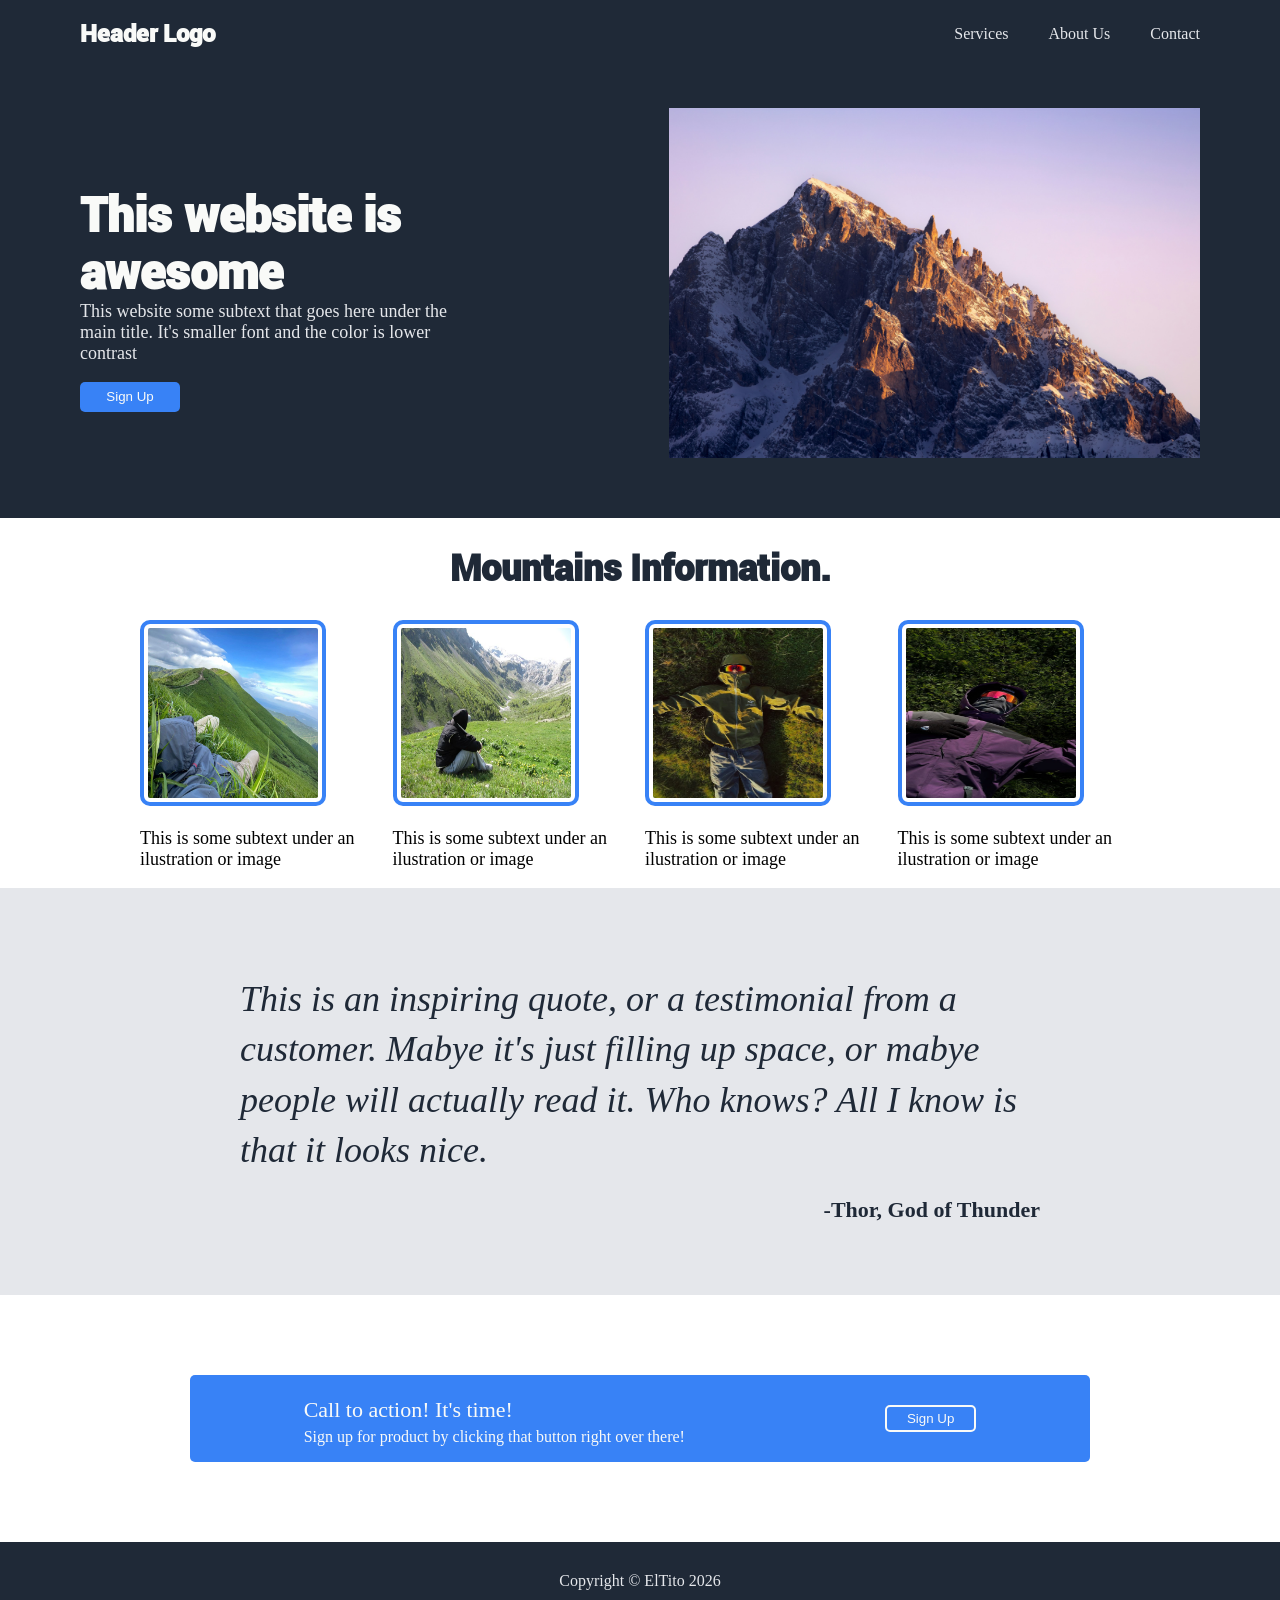
<file: index.html>
<!DOCTYPE html>
<html lang="en">
<head>
    <meta charset="UTF-8">
    <meta name="viewport" content="width=device-width, initial-scale=1.0">
    <link rel="stylesheet" href="./styles.css">
    <title>Landing Page</title>
    
</head>
<body>
    <div class="block_1">
        <header class="header">
            <div class="logo">Header Logo</div>
            <nav class="navbar">
                <div><a href="./pages/services.html">Services</a></div>
                <div><a href="./pages/about.html">About Us</a></div>
                <div><a href="./pages/contact.html">Contact</a></div>
            </nav>
        </header>
        <main>
            <div class="main-text">
                <div class="text">
                    <h1>This website is <br> awesome</h1>
                    <p>This website some subtext that goes here under the <br>
                    main title. It's smaller font and the color is lower <br>
                    contrast
                    </p>
                    <button class="sign-up">Sign Up</button>
                </div>
                <img src="./images/main-image.jpg" alt="Main-Image" height="350px">
            </div>
        </div>
        <section class="body-container">
            <div class="content-header">
                <h2>Mountains Information.</h2>
            </div>
                <div class="content-boxes">
                    <div class="content-box">
                        <img src="./images/image-1.jpg" alt="img 1" height="170px" width="170px">
                        <p>This is some subtext under an ilustration or image</p>
                    </div>
                    <div class="content-box">
                        <img src="./images/image-2.jpg" alt="img 2" height="170px" width="170px">
                        <p>This is some subtext under an ilustration or image</p>
                    </div>
                    <div class="content-box">
                        <img src="./images/image-3.jpg" alt="img 3" height="170px" width="170px">
                        <p>This is some subtext under an ilustration or image</p>
                    </div>
                    <div class="content-box">
                        <img src="./images/image-4.jpg" alt="img 4" height="170px" width="170px">
                        <p>This is some subtext under an ilustration or image</p>
                    </div>
                </div>
        </section>
        <section class="testimonial-section">
            <div class="testimonial-text">
                <p class="quote">This is an inspiring quote, or a testimonial from a 
                    customer. Mabye it's just filling up space, or mabye 
                    people will actually read it. Who knows? All I know 
                    is that it looks nice.</p>
                <p class="author">-Thor, God of Thunder</p>
            </div>
        </section>
        <section class="blue-block">
            <div class="final-block">
                <p class="txt1">Call to action! It's time!</p>
                <p class="txt2">Sign up for product by clicking that button right over there!</p>
            </div>
            <button class="sign-up-button">Sign Up</button>
        </section>
    </main>
    <footer class="footer-block">
        <div class="txt">
            <p>Copyright © ElTito 2026</p>
            </div>
    </footer>
</body>
</html>
</file>
<file: styles.css>
@font-face {
    font-family: 'Roboto';
    src: url('./fonts/Roboto-Black.ttf') format('truetype');
}

body {
    margin: 0;
}

.header {
    display: flex;
    flex-direction: row;
    justify-content: space-between;
    align-items: center;
    gap: 250px;
    margin-bottom: 60px;
}

.logo {
    font-family: "Roboto";
    color: #f9faf8;
    font-weight: 900;
    font-size: 24px;
}

.navbar {
    display: flex;
    gap: 40px;
}

a {
    text-decoration: none;
    color: #e5e7eb ;
}

.block_1 {
    background-color: #1f2937;
    padding: 20px 80px 60px;
    margin: 0 auto;      /* centra TODO */
}

.main-text {
    display: flex;
    align-items: center;
    justify-content: space-between;
}


.text {
    display: flex;
    flex-direction: column;
}

.text h1 {
    margin-bottom: 0px;
    font-size: 48px;
    font-family: "Roboto";
    color: #f9faf8;
}

.text p {
    margin-top: 0px;
    font-size: 18px;
    color: #e5e7eb;
}
.text button {
    margin-top: 0px;
}
.sign-up {
    height: 30px;
    width: 100px;
    border-style: none;
    border-radius: 5px;
    background-color: #3882f6;
    color: #f9faf8;
}

.sign-up:hover {
    background-color: #146af5;
}

.body_text {
    font-size: 36px;
    font-weight: 900;
    color: #1f2937;
    font-family: "Roboto";
    display: flex;
    justify-content: center;
}

.content-header {
    display: flex;
    justify-content: center;
}

.content-header h2 {
    font-size: 36px;
    color: #1f2937;
    font-family: "Roboto";
    font-weight: 900;
}

.content-boxes {
    display: flex;
    justify-content: center;
    align-items: center;
    gap: 10px;
}

.body-container {
    max-width: 1000px;
    margin: 0 auto;
    padding: 0 20px;
}

.content-boxes .content-box img{
    border:#3882f6 solid 4px;
    border-radius: 10px;
    padding: 4px;
}
.content-boxes .content-box p {
    font-size: 18px;
}

.testimonial-section {
    background-color: #e5e7eb;
    padding: 50px 50px;
}


.testimonial-section .testimonial-text h2 {
    display: flex;
}

.testimonial-text {
    max-width: 800px;
    margin: 0 auto;
}

.quote {
    font-size: 36px;
    font-style: italic;
    color: #1f2937;
    line-height: 1.4;
    margin-bottom: 20px;
}

.author {
    text-align: right;
    font-weight: bold;
    color: #1f2937;
    font-size: 22px;
}

.blue-block {
    max-width: 900px;
    margin: 0 auto;
    background-color: #3882f6;
    margin-top: 80px;
    margin-bottom: 80px;
    border-radius: 5px;
    border-style: none;
}

.final-block {
    color: #f9faf8;
}

.blue-block {
    display: flex;
    justify-content: center;
    align-items: center;
    gap: 200px;
}

.sign-up-button {
    background-color: #3882f6;
    color: #f9faf8;
    border: 2px solid #f9faf8;
    border-radius: 5px;
    padding: 20px;
    padding-top: 4px;
    padding-bottom: 4px;
}

.txt1 {
    font-size: 22px;
    margin-bottom: 2px;
}

.txt2 {
    margin-top: 5px;
}

.footer-block {
    background-color: #1f2937;
}

.footer-block .txt p {
    color: #e5e7eb;
    text-align: center;
    padding: 30px;
}

html, body {
    height: 100%;
}
</file>
